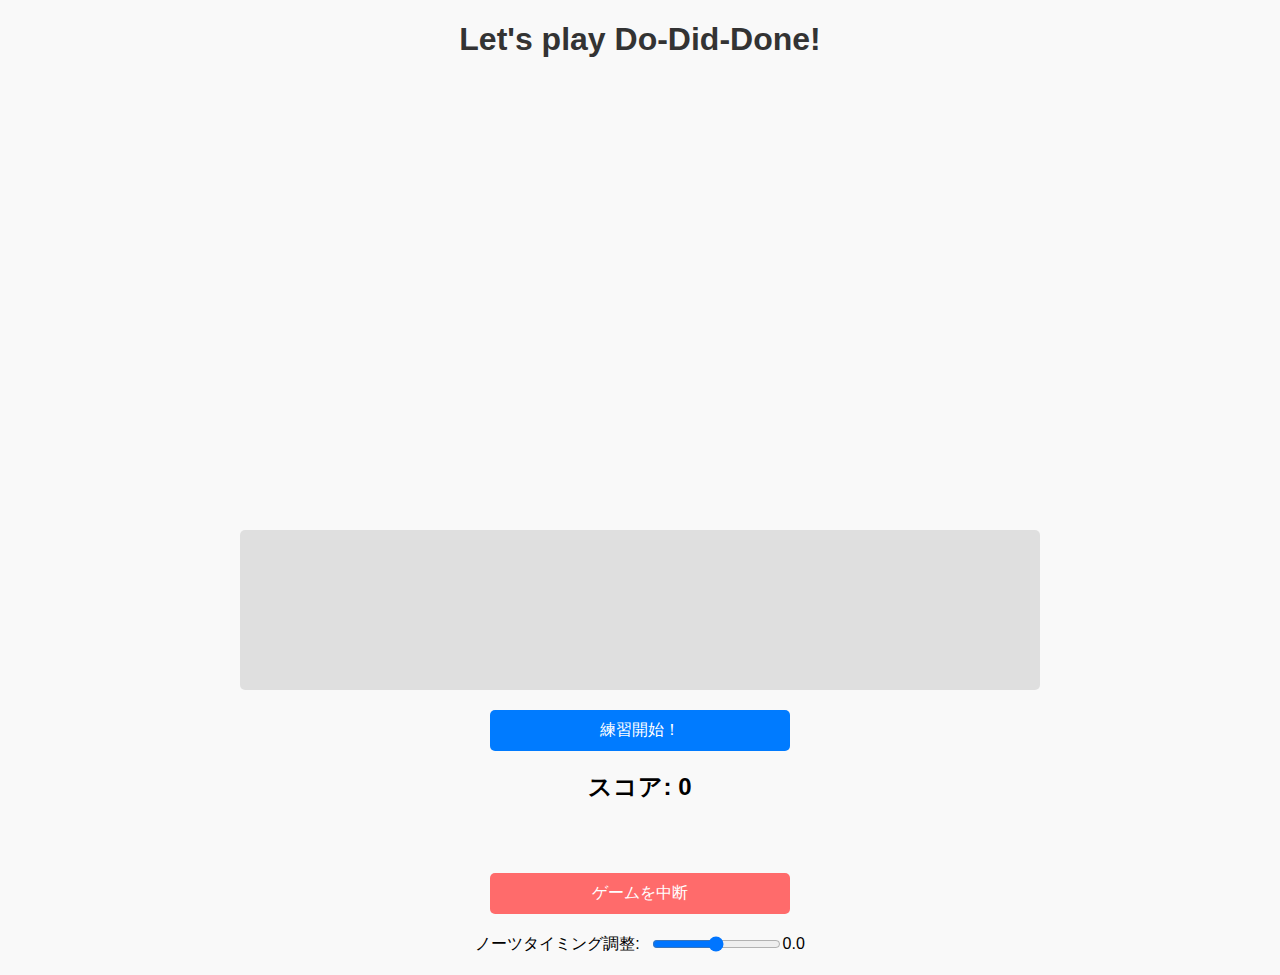
<file: index.html>
<!DOCTYPE html>
<html lang="ja">

<head>
    <meta charset="UTF-8">
    <meta name="viewport" content="width=device-width, initial-scale=1.0, maximum-scale=1.0, user-scalable=no">
    <title>Do-Did-Doneで遊ぼう</title>
    <link rel="stylesheet" href="style.css">
    <style>
        #recorded-times {
            margin-top: 20px;
            border: 1px solid #ccc;
            padding: 10px;
            max-height: 200px;
            overflow-y: auto;
        }
        .copy-button {
            margin-top: 10px;
        }
        .record-mode-only {
            display: none;
        }
        .slider-container {
            margin-top: 20px;
            display: flex;
            align-items: center;
            justify-content: center;
        }
        .slider-container label {
            margin-right: 10px;
        }
    </style>
</head>

<body>
    <h1>Let's play Do-Did-Done!</h1>
    <div id="video-container">
        <iframe id="player" width="560" height="315" 
            src="https://www.youtube.com/embed/NX0GAXLvKFQ?enablejsapi=1"
            title="YouTube video player" frameborder="0"
            allow="accelerometer; autoplay; clipboard-write; encrypted-media; gyroscope; picture-in-picture; web-share"
            referrerpolicy="strict-origin-when-cross-origin" allowfullscreen>
        </iframe>
    </div>
    <canvas id="notes-canvas"></canvas>
    <button id="start-button">練習開始！</button>
    <div id="score-display">スコア: 0</div>
    <div id="feedback"></div>
    <div id="timing-log" class="record-mode-only"></div>
    <div id="recorded-times" class="record-mode-only">
        <h3>記録した時間</h3>
        <div id="recorded-times-list"></div>
        <button id="copy-button" class="copy-button">記録した時間をコピー</button>
    </div>
    <div class="button-container">
        <button id="reset-button" onclick="resetGame()">ゲームを中断</button>
    </div>
    <div class="slider-container">
        <label for="timing-offset">ノーツタイミング調整:</label>
        <input type="range" id="timing-offset" min="-0.5" max="0.5" step="0.1" value="0">
        <span id="timing-offset-value">0.0</span>
    </div>

    <div style="position: fixed; bottom: 10px; right: 10px; font-size: 12px;">
        <button id="version-switch" 
                style="background: none; border: none; color: rgba(255,255,255,0.5); cursor: pointer; padding: 0;"
                title="Click to switch version">
            v2
        </button>
    </div>

    <script src="https://www.youtube.com/iframe_api"></script>
    <script src="script.js"></script>
</body>

</html>
</file>
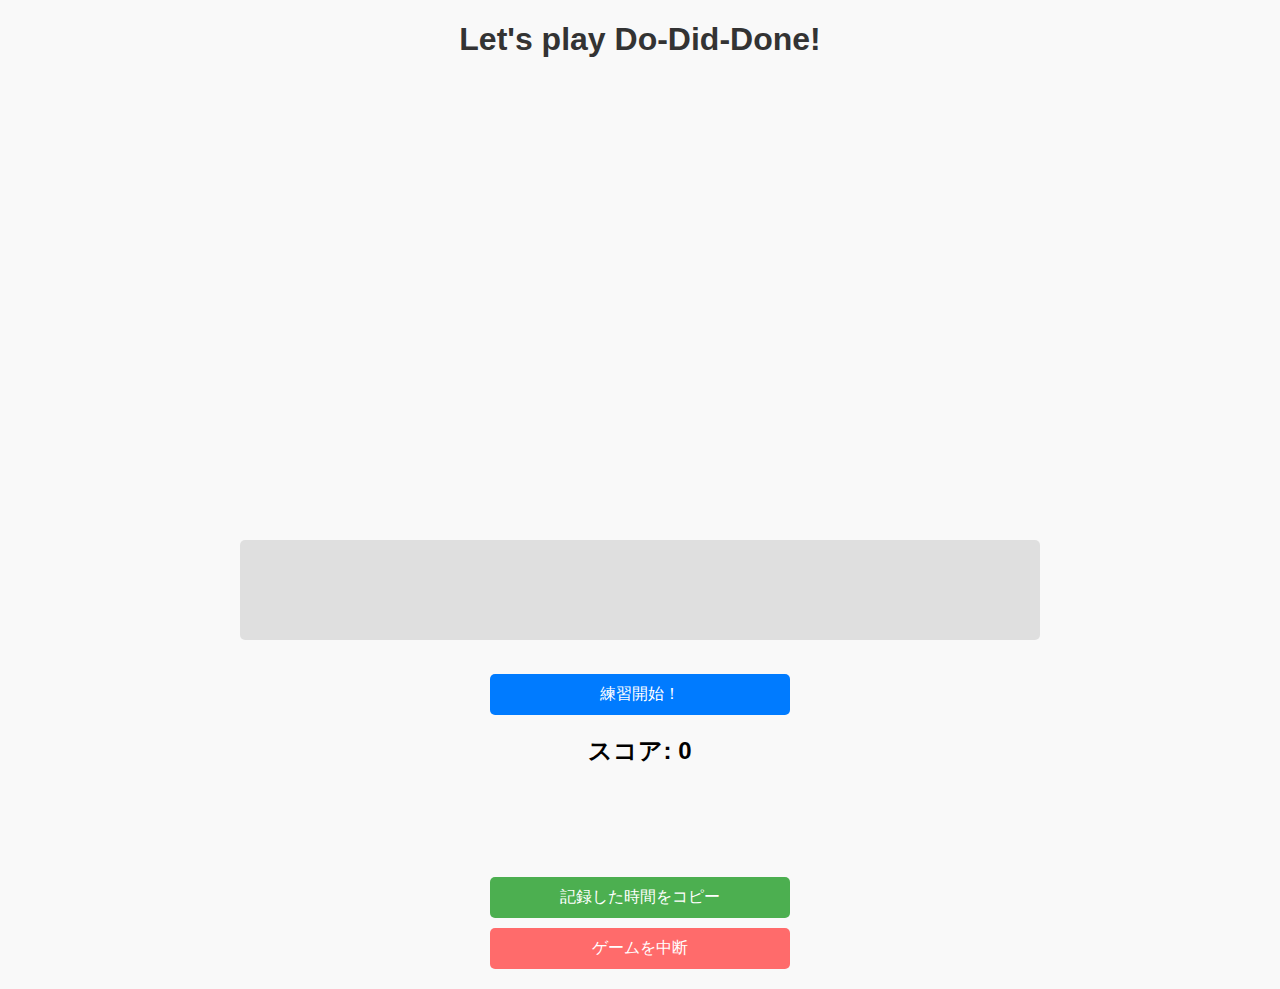
<file: v2.html>
<!DOCTYPE html>
<html>
    <head>
        <meta charset="UTF-8">
        <meta name="viewport" content="width=device-width, initial-scale=1.0, maximum-scale=1.0, user-scalable=no">
        <title>Do-Did-Doneで遊ぼう v2</title>  <!-- タイトルを更新 -->

        <link rel="stylesheet" href="style.css">
    </head>

<body>
    <h1>Let's play Do-Did-Done!</h1>
    <div id="video-container">
        <iframe id="player" width="560" height="315" 
            src="https://www.youtube.com/embed/NX0GAXLvKFQ?enablejsapi=1"
            title="YouTube video player" frameborder="0"
            allow="accelerometer; autoplay; clipboard-write; encrypted-media; gyroscope; picture-in-picture; web-share"
            referrerpolicy="strict-origin-when-cross-origin" allowfullscreen>
        </iframe>
    </div>
    <canvas id="notes-canvas"></canvas>
    <button id="start-button">練習開始！</button>
    <div id="score-display">スコア: 0</div>
    <div id="feedback"></div>
    <div id="timing-log"></div>
    <div class="button-container">
        <button id="copy-button" onclick="copyTimings()">記録した時間をコピー</button>
        <button id="reset-button" onclick="resetGame()">ゲームを中断</button>
    </div>

    <script src="https://www.youtube.com/iframe_api"></script>
    <script src="v2-script.js"></script>  <!-- スクリプトの参照を更新 -->
</body>
</html>
</file>
<file: style.css>
body {
    font-family: Arial, sans-serif;
    text-align: center;
    margin: 20px;
    background-color: #f9f9f9;
    max-width: 800px;
    margin: 20px auto;
    padding: 0 20px;
    touch-action: manipulation;
}

h1 {
    color: #333;
    font-size: clamp(24px, 5vw, 32px);
}

#video-container {
    margin-top: 20px;
    position: relative;
    width: 100%;
    padding-bottom: 56.25%; /* 16:9のアスペクト比 */
    height: 0;
    overflow: hidden;
}

#video-container iframe {
    position: absolute;
    top: 0;
    left: 0;
    width: 100%;
    height: 100%;
    max-width: 560px;
    max-height: 315px;
    margin: 0 auto;
    right: 0;
}

button {
    margin-top: 20px;
    padding: 10px 20px;
    font-size: clamp(14px, 4vw, 16px);
    background-color: #007BFF;
    color: white;
    border: none;
    border-radius: 5px;
    cursor: pointer;
    width: clamp(200px, 80%, 300px);
    touch-action: manipulation;
}

#score-display {
    font-size: clamp(20px, 5vw, 24px);
    margin-top: 20px;
    font-weight: bold;
}

#feedback {
    font-size: clamp(24px, 6vw, 28px);
    margin-top: 10px;
    font-weight: bold;
    height: 40px;
}

#timing-log {
    margin-top: 20px;
    max-height: 200px;
    overflow-y: auto;
    padding: 10px;
    width: clamp(280px, 90%, 600px);
    margin-left: auto;
    margin-right: auto;
}

.timing-records {
    text-align: left;
    display: inline-block;
    width: 100%;
}

.timing-record {
    margin: 5px 0;
    padding: 5px 10px;
    border-radius: 3px;
    font-size: clamp(14px, 4vw, 16px);
}

.timing-record.perfect {
    color: green;
}

.timing-record.good {
    color: blue;
}

.timing-record.miss {
    color: red;
}

.button-container {
    display: flex;
    flex-direction: column;
    align-items: center;
    gap: 10px;
    margin-top: 20px;
    width: 100%;
}

#copy-button {
    background-color: #4CAF50;
    margin-top: 0;
}

#copy-button:hover {
    background-color: #45a049;
}

#reset-button {
    background-color: #ff6b6b;
    margin-top: 0;
    margin-left: 0;
}

#reset-button:hover {
    background-color: #ff5252;
}

/* メディアクエリ */
@media screen and (max-width: 600px) {
    body {
        margin: 10px;
        padding: 0 10px;
    }

    #video-container {
        margin-top: 10px;
    }

    button {
        padding: 8px 16px;
    }

    #timing-log {
        padding: 5px;
    }
}

#notes-canvas {
    width: 100%;
    height: 100px;
    margin: 10px 0;
    background-color: rgba(0, 0, 0, 0.1);
    border-radius: 5px;
}
</file>
